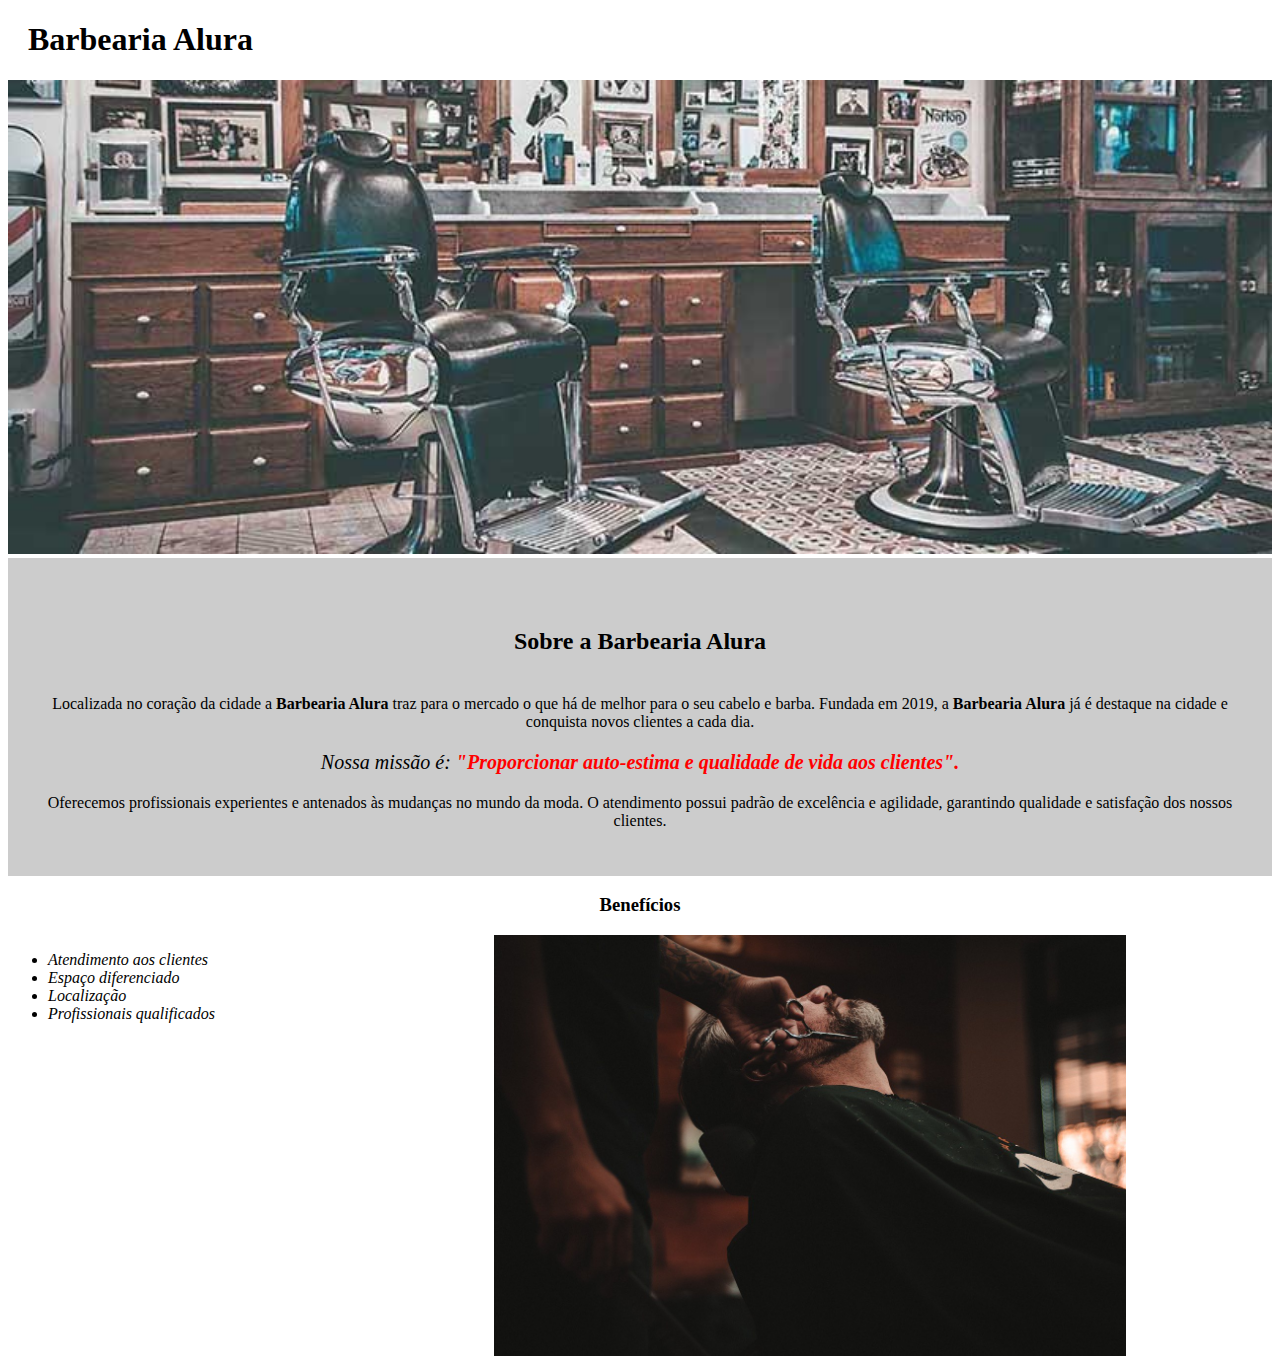
<file: html-css1/index.html>
<!DOCTYPE html>

<html lang="pt-br">

<head>
    <meta charset="UTF-8">
    <link rel="stylesheet" href="styles/style.css">
    <title>Barbearia Alura</title>
</head>

<body>
    <header>
        <h1 class="titulo-principal">Barbearia Alura</h1>
    </header>
    
    <img id="banner" src="images/banner.jpg">

    <div class="principal">
        <h2 class="titulo-centralizado">Sobre a Barbearia Alura</h2>

        <p>Localizada no coração da cidade a <strong>Barbearia Alura</strong> traz para o mercado o que há de melhor
            para o
            seu
            cabelo e barba.
            Fundada em 2019, a <strong>Barbearia Alura</strong> já é destaque na cidade e conquista novos clientes a
            cada
            dia.
        </p>

        <p id="missao"> <em>Nossa missão é: <strong>"Proporcionar auto-estima e qualidade de vida aos
                    clientes".</strong> </em> </p>

        <p>Oferecemos profissionais experientes e antenados às mudanças no mundo da moda. O atendimento possui padrão de
            excelência
            e agilidade, garantindo qualidade e satisfação dos nossos clientes.</p>

    </div>

    <div class="beneficios">
        <h3 class="titulo-centralizado">Benefícios</h3>

        <!-- Identificadores (id) Servem para itens únicos -->
        <!-- Classes (class) Servem para vários itens -->
        <ul>
            <li class="itens">Atendimento aos clientes</li>
            <li class="itens">Espaço diferenciado</li>
            <li class="itens">Localização</li>
            <li class="itens">Profissionais qualificados</li>
        </ul>

        <img class="imagembeneficios" src="images/beneficios.jpg">
    </div>

</body>

</html>
</file>
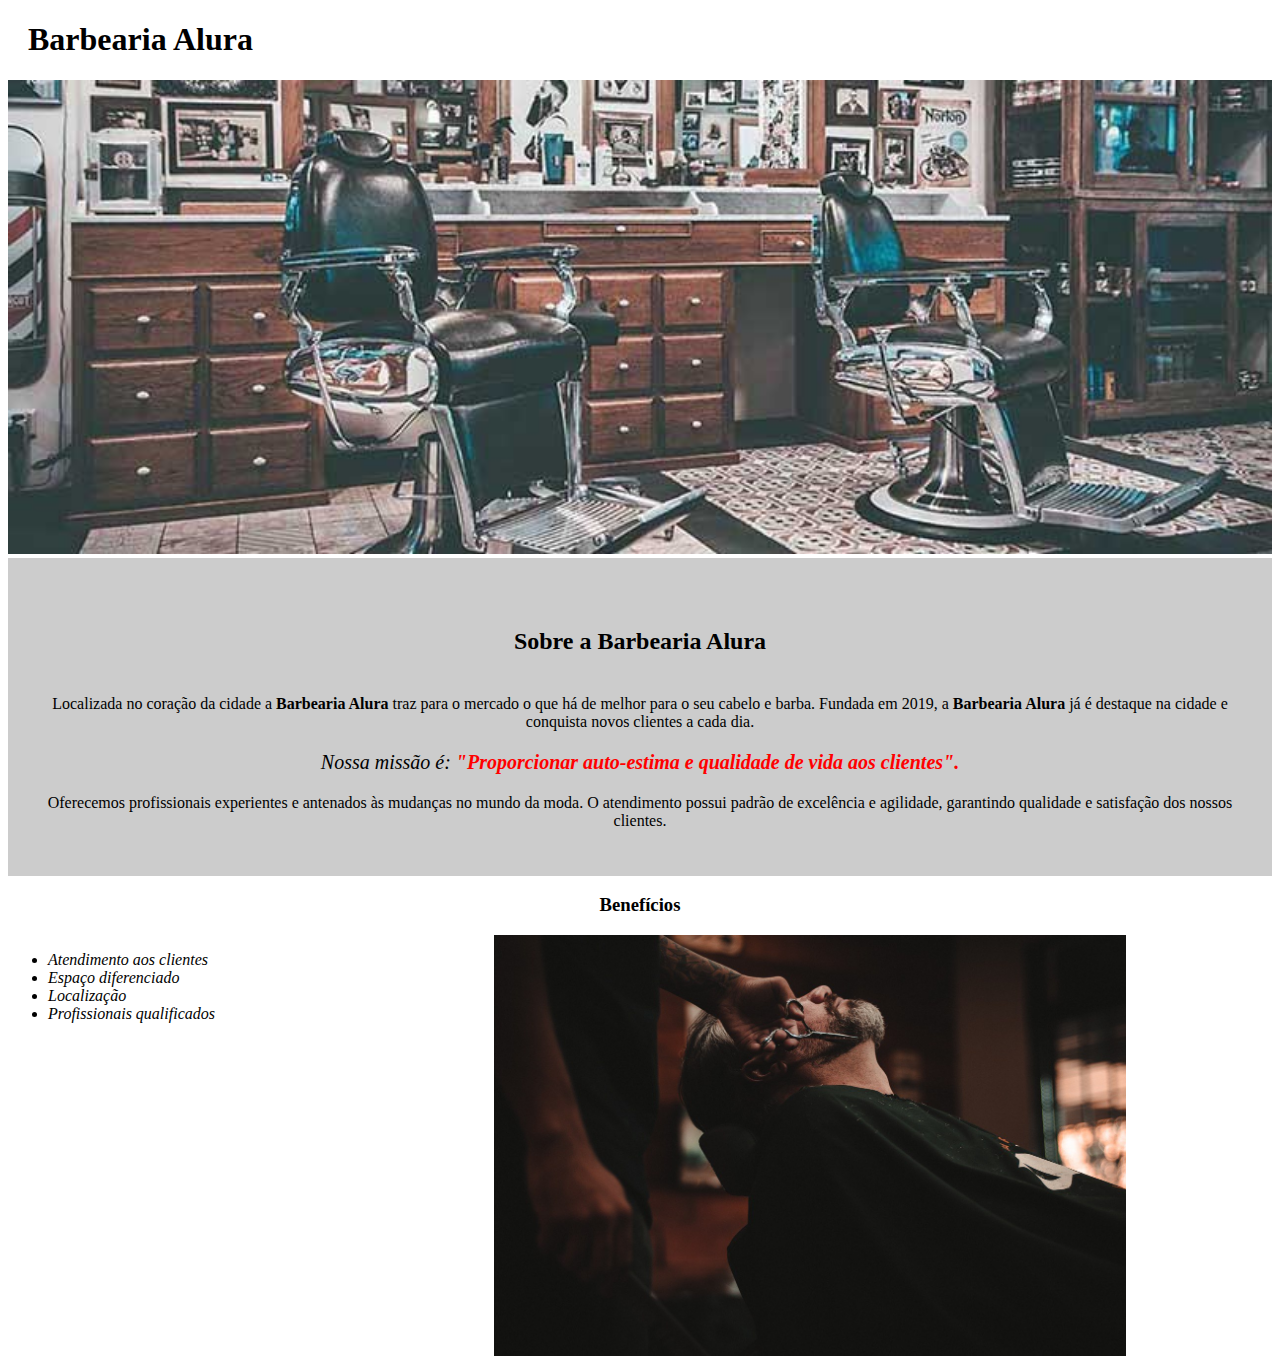
<file: html-css3/index.html>
<!DOCTYPE html>

<html lang="pt-br">

<head>
    <meta charset="UTF-8">
    <link rel="stylesheet" href="styles/style-home.css">
    <title>Barbearia Alura</title>
</head>

<body>
    <header>
        <h1 class="titulo-principal">Barbearia Alura</h1>
    </header>
    
    <img id="banner" src="images/banner.jpg">

    <div class="principal">
        <h2 class="titulo-centralizado">Sobre a Barbearia Alura</h2>

        <p>Localizada no coração da cidade a <strong>Barbearia Alura</strong> traz para o mercado o que há de melhor
            para o
            seu
            cabelo e barba.
            Fundada em 2019, a <strong>Barbearia Alura</strong> já é destaque na cidade e conquista novos clientes a
            cada
            dia.
        </p>

        <p id="missao"> <em>Nossa missão é: <strong>"Proporcionar auto-estima e qualidade de vida aos
                    clientes".</strong> </em> </p>

        <p>Oferecemos profissionais experientes e antenados às mudanças no mundo da moda. O atendimento possui padrão de
            excelência
            e agilidade, garantindo qualidade e satisfação dos nossos clientes.</p>

    </div>

    <div class="beneficios">
        <h3 class="titulo-centralizado">Benefícios</h3>

        <!-- Identificadores (id) Servem para itens únicos -->
        <!-- Classes (class) Servem para vários itens -->
        <ul>
            <li class="itens">Atendimento aos clientes</li>
            <li class="itens">Espaço diferenciado</li>
            <li class="itens">Localização</li>
            <li class="itens">Profissionais qualificados</li>
        </ul>

        <img class="imagembeneficios" src="images/beneficios.jpg">
    </div>

</body>

</html>
</file>
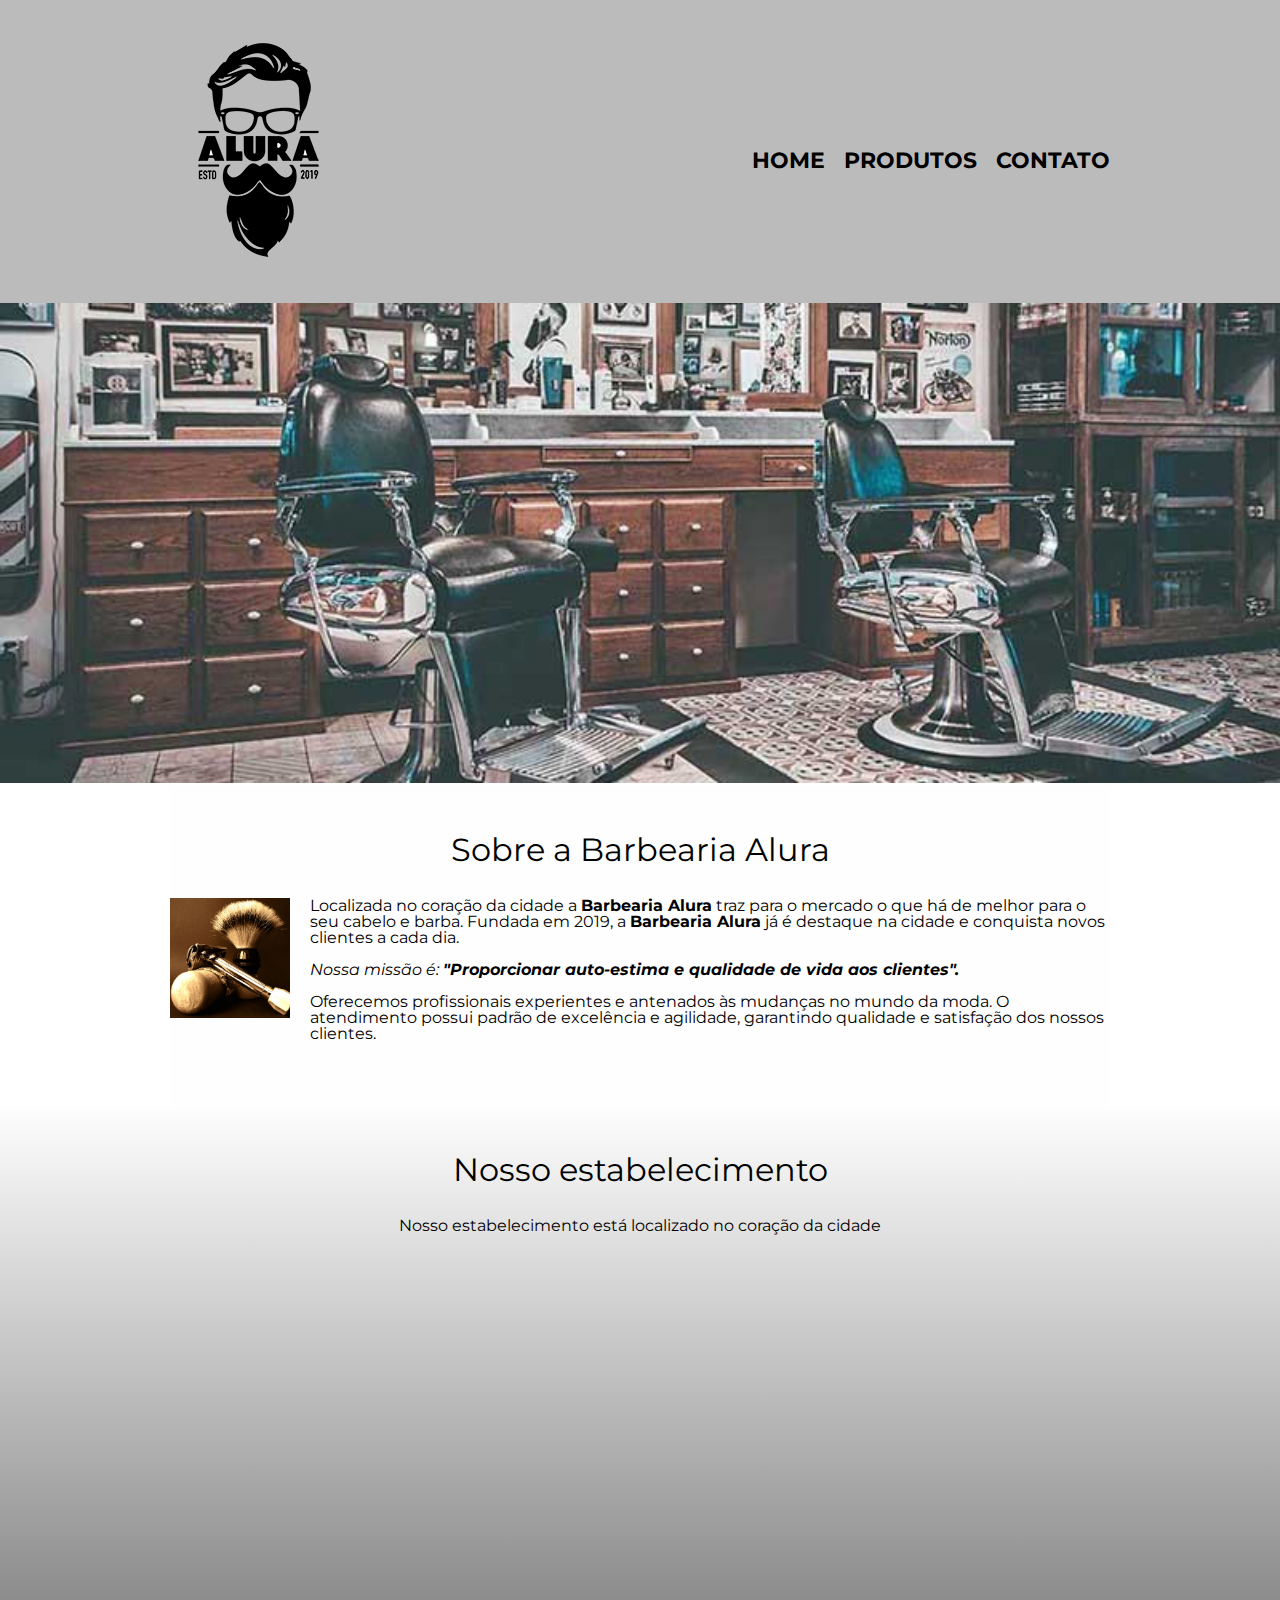
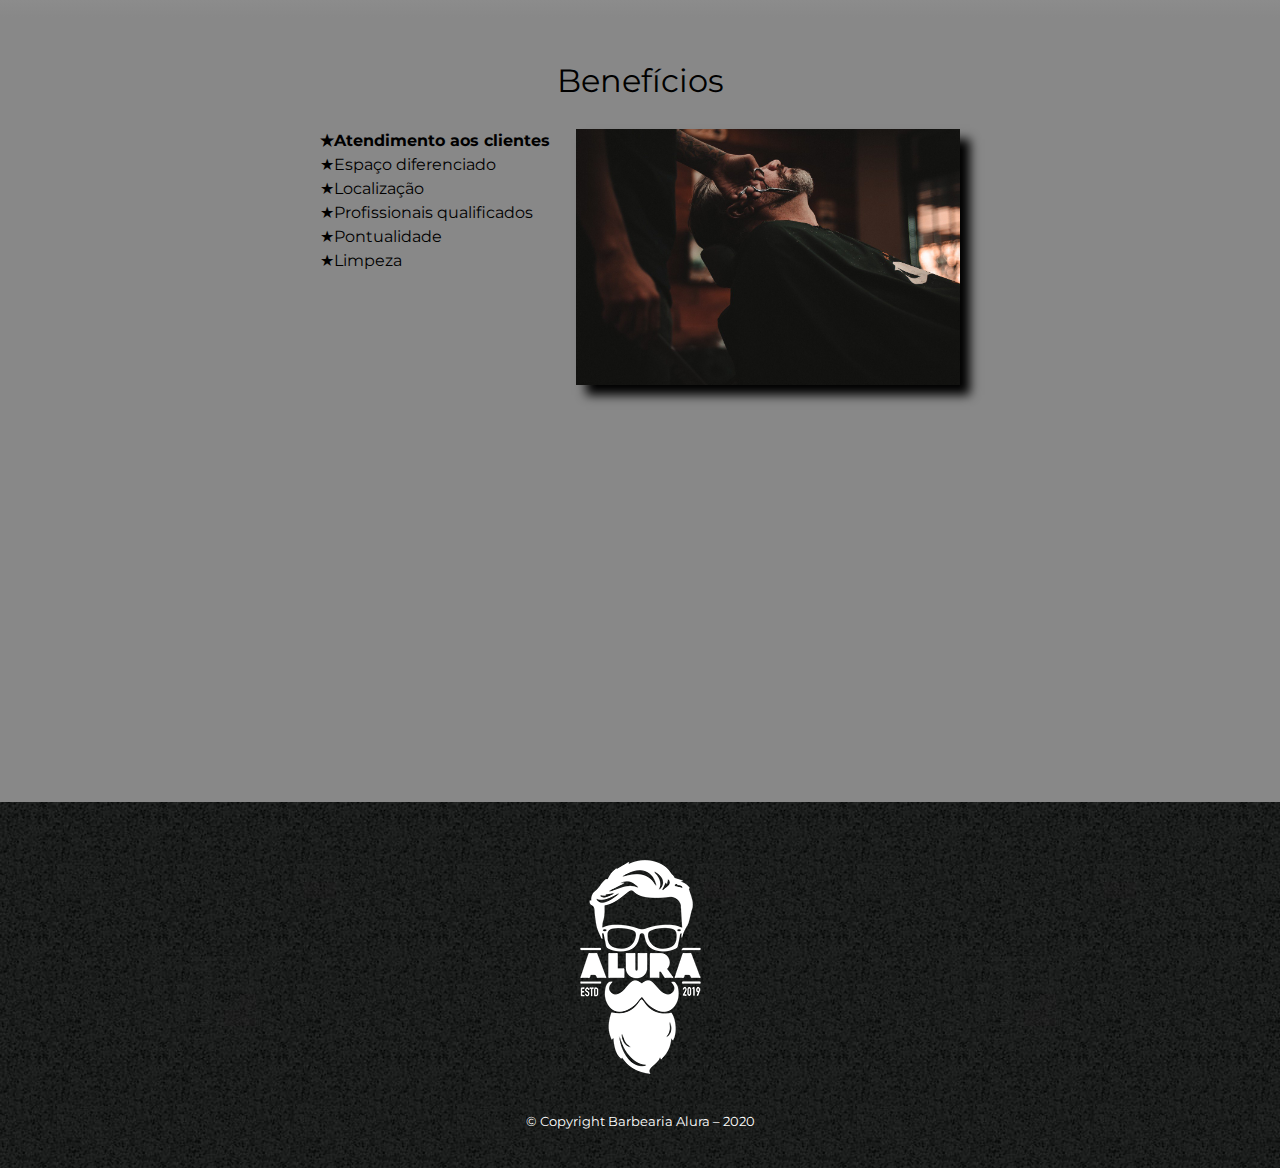
<file: html-css4/index.html>
<!DOCTYPE html>

<html lang="pt-br">

<head>
    <meta charset="UTF-8">
    <meta name="viewport" content="width=device-width">
    <link rel="stylesheet" href="styles/reset.css">
    <link rel="stylesheet" href="styles/style.css">
    <link href="https://fonts.googleapis.com/css2?family=Montserrat:wght@300&display=swap" rel="stylesheet">
    <title>Barbearia Alura</title>
</head>

<body>
    <header>
        <div class="caixa">
            <h1><img src="images/logo.png"></h1>

            <nav>
                <ul>
                    <li><a href="index.html">Home</a></li>
                    <li><a href="produtos.html">Produtos</a></li>
                    <li><a href="contato.html">Contato</a></li>
                </ul>
            </nav>
        </div>
    </header>

    <img class="banner" src="images/banner.jpg">

    <main>
        <section class="principal">
            <h2 class="titulo-principal">Sobre a Barbearia Alura</h2>
            <img src="images/utensilios.jpg" alt="Utensílios de um Barbeiro" class="utensilios">

            <p>Localizada no coração da cidade a <strong>Barbearia Alura</strong> traz para o mercado o que há de melhor
                para o
                seu
                cabelo e barba.
                Fundada em 2019, a <strong>Barbearia Alura</strong> já é destaque na cidade e conquista novos clientes a
                cada
                dia.
            </p>

            <p id="missao"> <em>Nossa missão é: <strong>"Proporcionar auto-estima e qualidade de vida aos
                        clientes".</strong> </em> </p>

            <p>Oferecemos profissionais experientes e antenados às mudanças no mundo da moda. O atendimento possui
                padrão de
                excelência
                e agilidade, garantindo qualidade e satisfação dos nossos clientes.</p>

        </section>

        <section class="mapa">
            <h3 class="titulo-principal">Nosso estabelecimento</h3>
            <p>Nosso estabelecimento está localizado no coração da cidade</p>

            <div class="mapa-conteudo">
                <iframe
                    src="https://www.google.com/maps/embed?pb=!1m18!1m12!1m3!1d3656.4484611390435!2d-46.634653384568466!3d-23.588244284669567!2m3!1f0!2f0!3f0!3m2!1i1024!2i768!4f13.1!3m3!1m2!1s0x94ce5a2b2ed7f3a1%3A0xab35da2f5ca62674!2sCaelum%20-%20Escola%20de%20Tecnologia!5e0!3m2!1spt-BR!2sbr!4v1589826733658!5m2!1spt-BR!2sbr"
                    width="100%" height="300" frameborder="0" style="border:0;" allowfullscreen="" aria-hidden="false"
                    tabindex="0">
                </iframe>
            </div>
        </section>

        <!-- Section : tags que falam sobre o mesmo conteúdo -->
        <section class="beneficios">
            <h3 class="titulo-principal">Benefícios</h3>

            <!-- Identificadores (id) Servem para itens únicos -->
            <!-- Classes (class) Servem para vários itens -->
            <div class="conteudo-beneficios">
                <ul class="lista-beneficios">
                    <li class="itens">Atendimento aos clientes</li>
                    <li class="itens">Espaço diferenciado</li>
                    <li class="itens">Localização</li>
                    <li class="itens">Profissionais qualificados</li>
                    <li class="itens">Pontualidade</li>
                    <li class="itens">Limpeza</li>
                </ul><img class="imagem-beneficios" src="images/beneficios.jpg">
            </div>

            <div class="video">
                <iframe width="100%" height="315" src="https://www.youtube.com/embed/wcVVXUV0YUY" frameborder="0"
                    allow="accelerometer; autoplay; encrypted-media; gyroscope; picture-in-picture" allowfullscreen>
                </iframe>
            </div>
        </section>
    </main>

    <footer>
        <img src="images/logo-branco.png">
        <p class="copyright">&copy; Copyright Barbearia Alura – 2020</p>
    </footer>
</body>

</html>
</file>
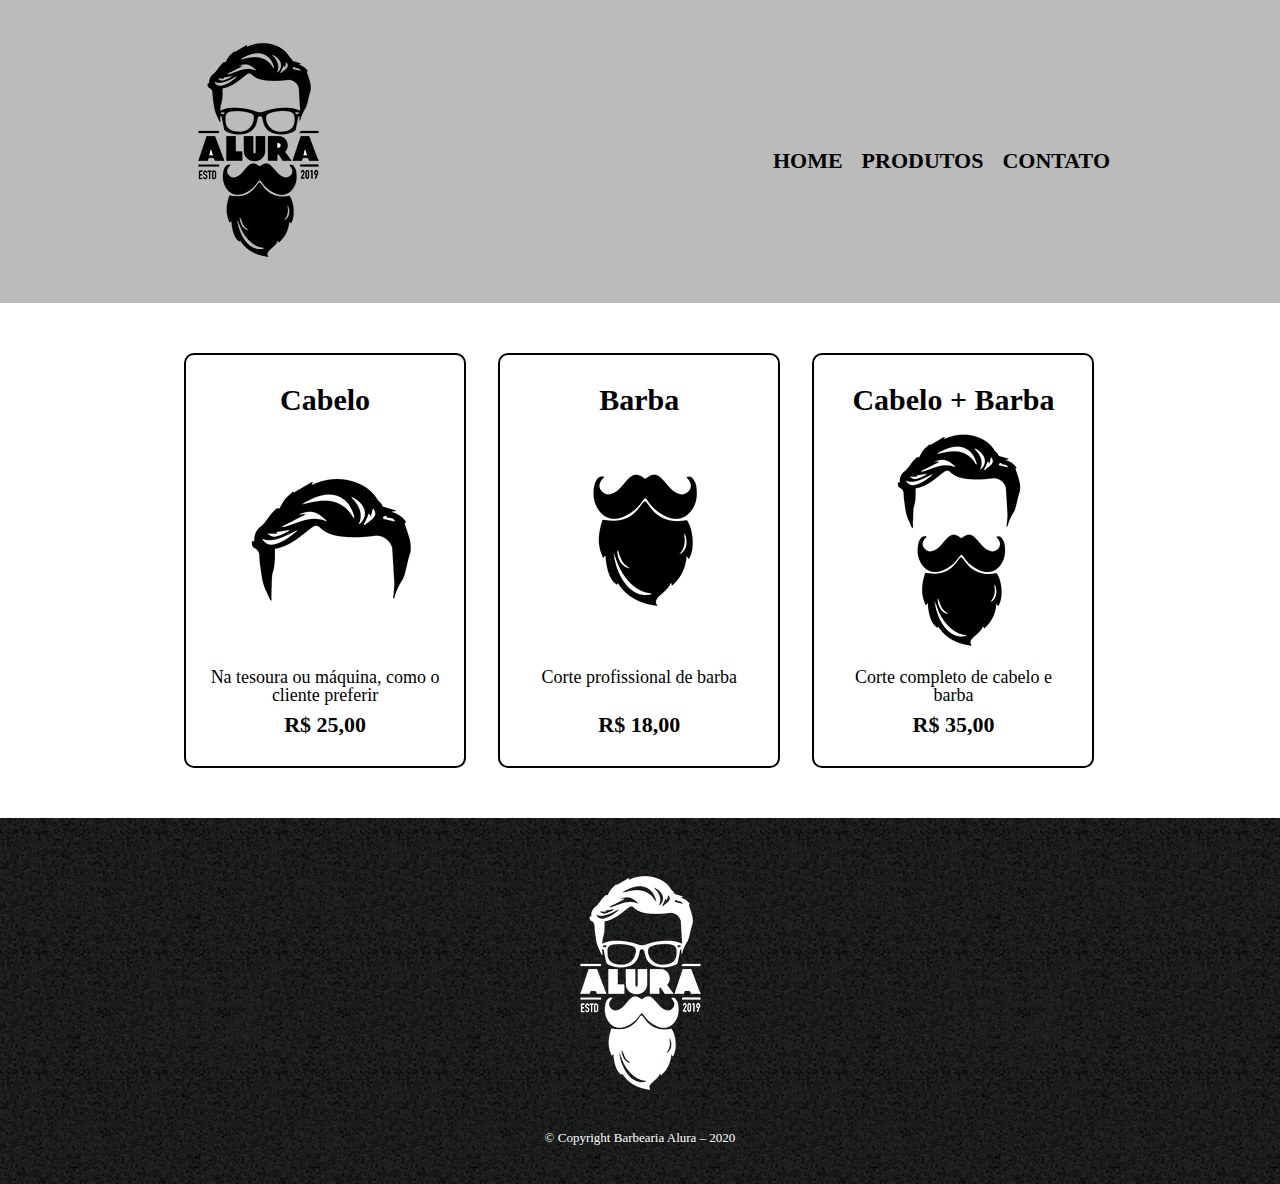
<file: html-css2/produtos.html>
<!DOCTYPE html>

<html lang="pt-br">

<head>
    <meta charset="UTF-8">
    <title>Produtos - Barbearia Alura</title>
    <!-- Reset deve vir antes do seu próprio estilo senão o seu estilo também será resetado -->
    <link rel="stylesheet" href="styles/reset.css">
    <link rel="stylesheet" href="styles/produtos.css">
</head>

<body>
    <!-- Cabeçalho da página -->
    <header>
        <div class="caixa">
            <h1><img src="images/logo.png"></h1>

            <nav>
                <ul>
                    <li><a href="index.html">Home</a></li>
                    <li><a href="produtos.html">Produtos</a></li>
                    <li><a href="contatos.html">Contato</a></li>
                </ul>
            </nav>
        </div>
    </header>

    <main>
        <ul class="produtos">
            <li>
                <h2>Cabelo</h2>
                <img src="images/cabelo.jpg">
                <p class="produto-descricao">Na tesoura ou máquina, como o cliente preferir</p>
                <p class="produto-preco">R$ 25,00</p>
            </li>
            <li>
                <h2>Barba</h2>
                <img src="images/barba.jpg">
                <p class="produto-descricao">Corte profissional de barba</p>
                <p class="produto-preco">R$ 18,00</p>
            </li>
            <li>
                <h2>Cabelo + Barba</h2>
                <img src="images/cabelo+barba.jpg">
                <p class="produto-descricao">Corte completo de cabelo e barba</p>
                <p class="produto-preco">R$ 35,00</p>
            </li>
        </ul>
    </main>

    <footer>
        <img src="images/logo-branco.png">
        <p class="copyright">&copy; Copyright Barbearia Alura – 2020</p>
    </footer>
</body>

</html>
</file>
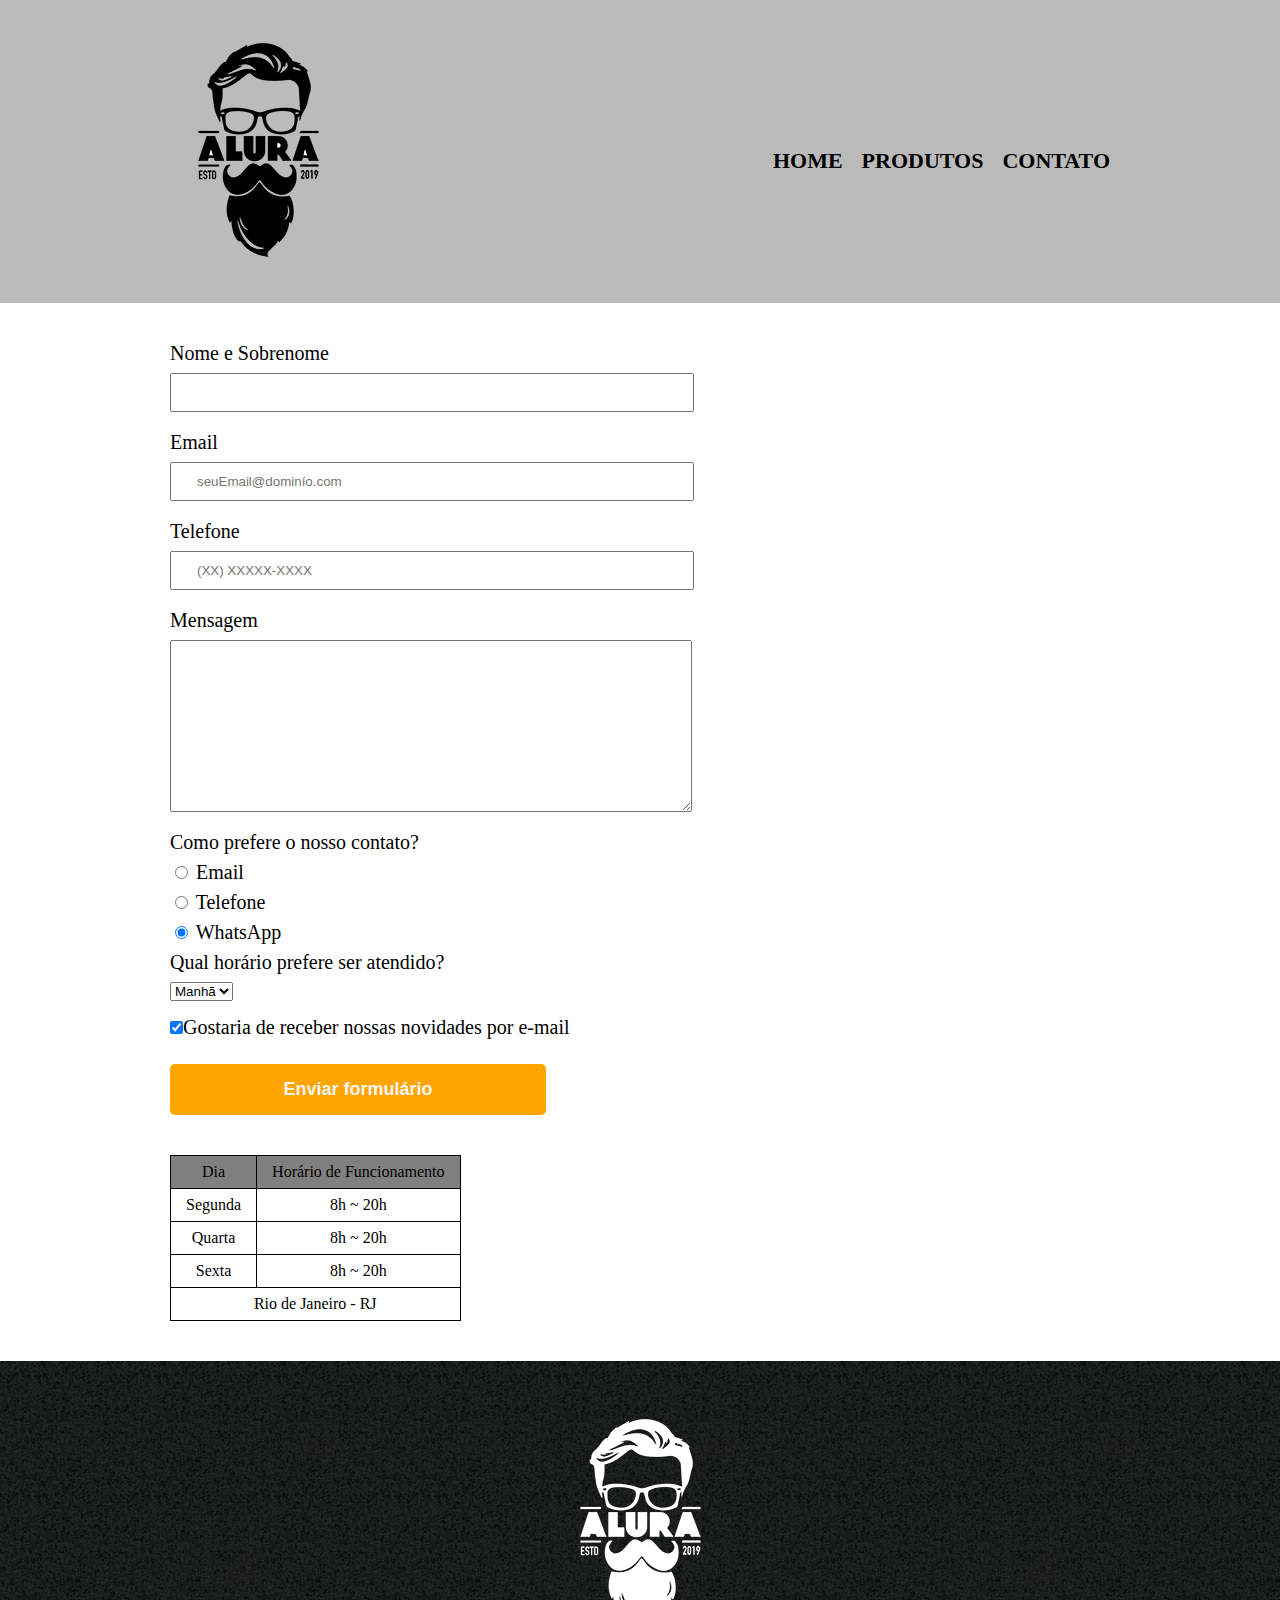
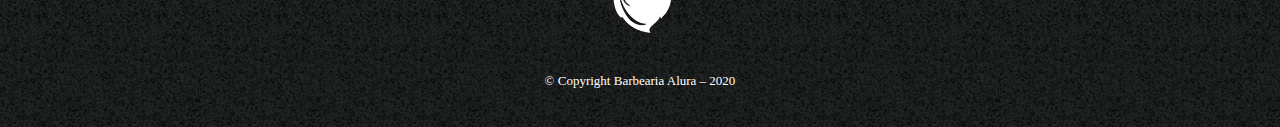
<file: html-css3/contato.html>
<!DOCTYPE html>

<html lang="pt-br">


<head>
    <meta charset="UTF-8">
    <title>Contatos - Barbearia Alura</title>
    <!-- Reset deve vir antes do seu próprio estilo senão o seu estilo também será resetado -->
    <link rel="stylesheet" href="styles/reset.css">
    <link rel="stylesheet" href="styles/style.css">
</head>

<body>
    <!-- Cabeçalho da página -->
    <header>
        <div class="caixa">
            <h1><img src="images/logo.png" alt="Logo da Barbearia Alura"></h1>

            <nav>
                <ul>
                    <li><a href="index.html">Home</a></li>
                    <li><a href="produtos.html">Produtos</a></li>
                    <li><a href="contatos.html">Contato</a></li>
                </ul>
            </nav>
        </div>
    </header>

    <!-- Conteúdo principal da página -->
    <main>
        <form>
            <label for="nomesobrenome">Nome e Sobrenome</label>
            <input type="text" id="nomesobrenome" class="input-padrao" required>

            <label for="email">Email</label>
            <input type="email" id="email" class="input-padrao" required placeholder="seuEmail@dominío.com">

            <label for="telefone">Telefone</label>
            <input type="tel" id="telefone" class="input-padrao" required placeholder="(XX) XXXXX-XXXX">

            <label for="mensagem">Mensagem</label>
            <textarea id="mensagem" cols="30" rows="10" class="input-padrao" required></textarea>

            <fieldset>
                <legend>Como prefere o nosso contato?</legend>
                <label for="radio-email"><input type="radio" value="email" id="radio-email" name="contato">
                    Email</label>


                <label for="radio-telefone"><input type="radio" value="telefone" id="radio-telefone" name="contato">
                    Telefone</label>


                <label for="radio-wpp"><input type="radio" value="whatsapp" id="radio-wpp" name="contato" checked>
                    WhatsApp</label>

            </fieldset>

            <fieldset>
                <legend>Qual horário prefere ser atendido?</legend>
                <select>
                    <option>Manhã</option>
                    <option>Tarde</option>
                    <option>Noite</option>
                </select>
            </fieldset>

            <label><input type="checkbox" class="checkbox" checked>Gostaria de receber nossas novidades por e-mail</label>

            <input type="submit" value="Enviar formulário" class="enviar">
        </form>

        <table>
            <thead>
                <tr>
                    <th>Dia</th>
                    <th>Horário de Funcionamento</th>
                </tr>
            </thead>
            <tbody>
                <tr>
                    <td>Segunda</td>
                    <td>8h ~ 20h</td>
                </tr>
                <tr>
                    <td>Quarta</td>
                    <td>8h ~ 20h</td>
                </tr>
                <tr>
                    <td>Sexta</td>
                    <td>8h ~ 20h</td>
                </tr>

                <!-- Exemplo de como colocar uma célula ocupando várias colunas -->
                <tr>
                    <td colspan="5">Rio de Janeiro - RJ</td> 
                </tr>
            </tbody>
        </table>
    </main>

    <!-- Rodapé -->
    <footer>
        <img src="images/logo-branco.png" alt="Logo da Barbearia Alura">
        <p class="copyright">&copy; Copyright Barbearia Alura – 2020</p>
    </footer>
</body>

</html>
</file>
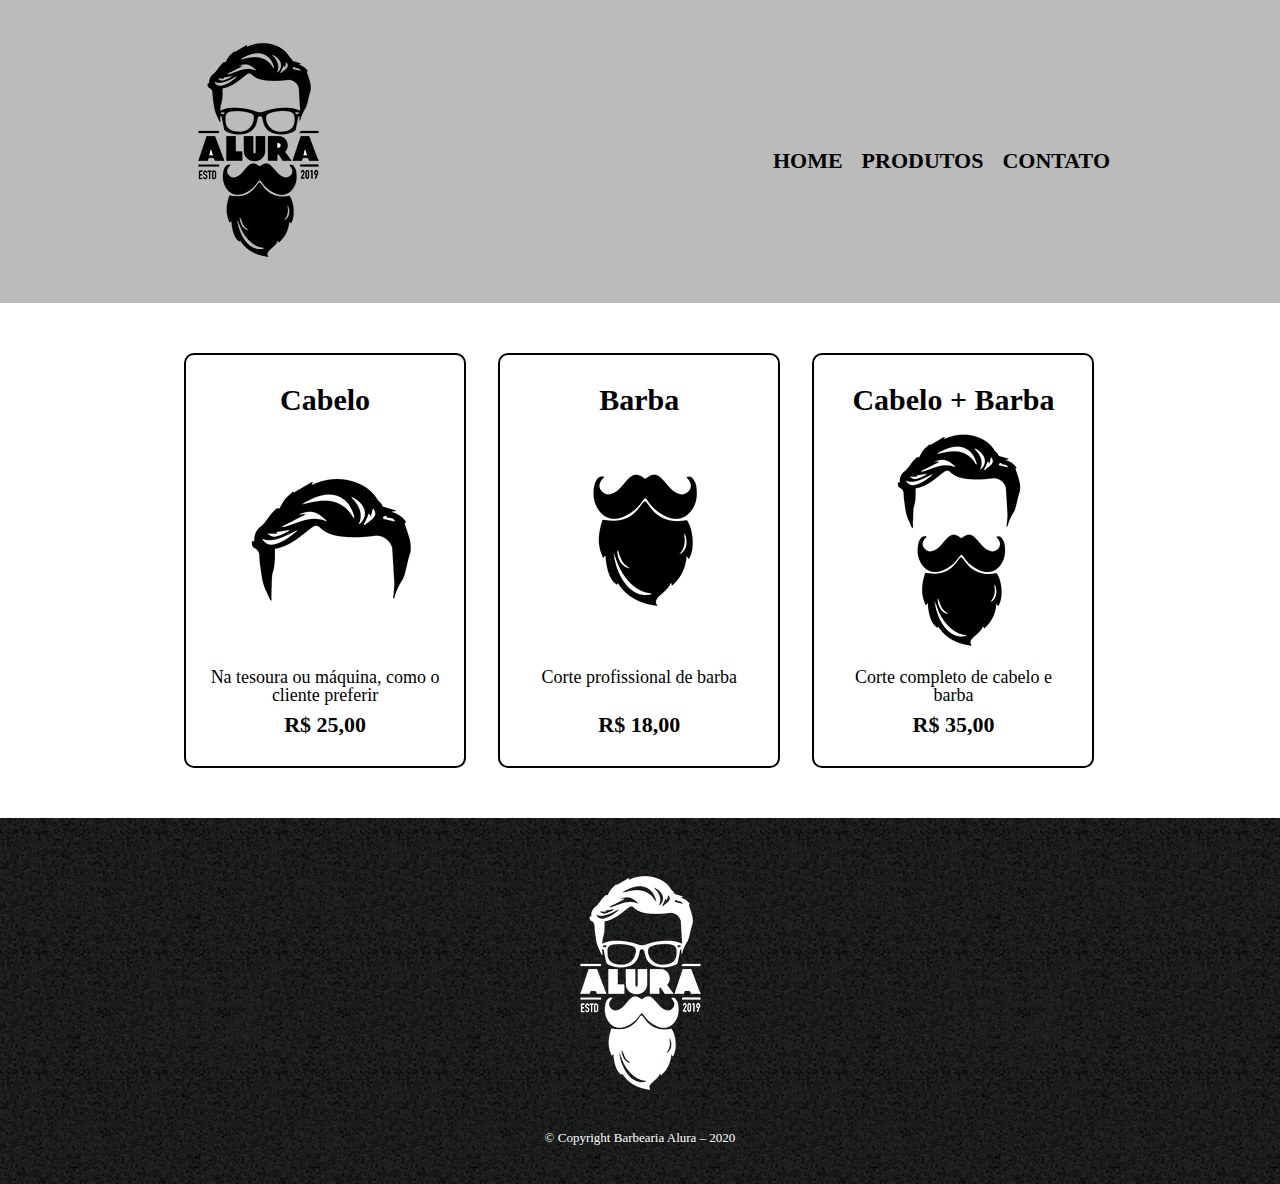
<file: html-css3/produtos.html>
<!DOCTYPE html>

<html lang="pt-br">

<head>
    <meta charset="UTF-8">
    <title>Produtos - Barbearia Alura</title>
    <!-- Reset deve vir antes do seu próprio estilo senão o seu estilo também será resetado -->
    <link rel="stylesheet" href="styles/reset.css">
    <link rel="stylesheet" href="styles/style.css">
</head>

<body>
    <!-- Cabeçalho da página -->
    <header>
        <div class="caixa">
            <h1><img src="images/logo.png"></h1>

            <nav>
                <ul>
                    <li><a href="index.html">Home</a></li>
                    <li><a href="produtos.html">Produtos</a></li>
                    <li><a href="contatos.html">Contato</a></li>
                </ul>
            </nav>
        </div>
    </header>

    <main>
        <ul class="produtos">
            <li>
                <h2>Cabelo</h2>
                <img src="images/cabelo.jpg">
                <p class="produto-descricao">Na tesoura ou máquina, como o cliente preferir</p>
                <p class="produto-preco">R$ 25,00</p>
            </li>
            <li>
                <h2>Barba</h2>
                <img src="images/barba.jpg">
                <p class="produto-descricao">Corte profissional de barba</p>
                <p class="produto-preco">R$ 18,00</p>
            </li>
            <li>
                <h2>Cabelo + Barba</h2>
                <img src="images/cabelo+barba.jpg">
                <p class="produto-descricao">Corte completo de cabelo e barba</p>
                <p class="produto-preco">R$ 35,00</p>
            </li>
        </ul>
    </main>

    <footer>
        <img src="images/logo-branco.png">
        <p class="copyright">&copy; Copyright Barbearia Alura – 2020</p>
    </footer>
</body>

</html>
</file>
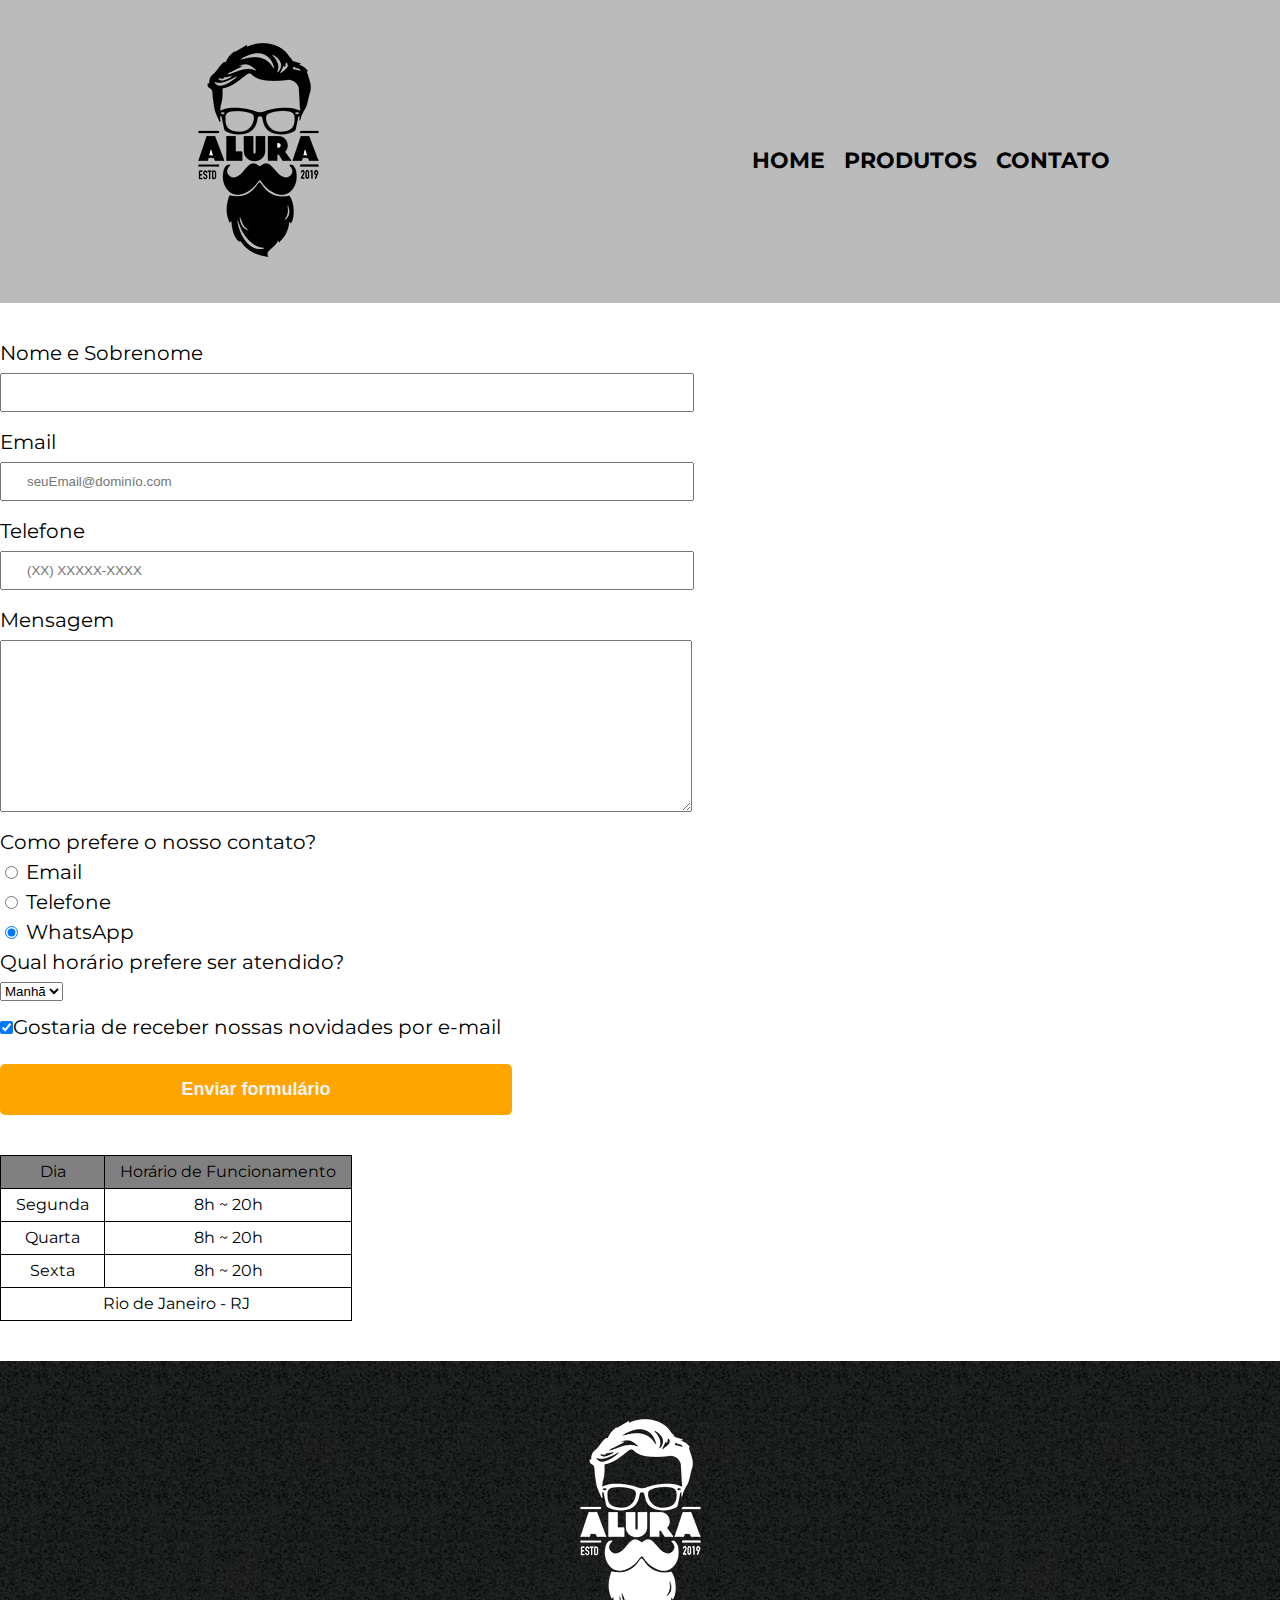
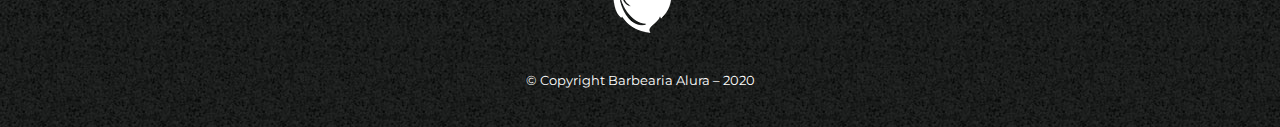
<file: html-css4/contato.html>
<!DOCTYPE html>

<html lang="pt-br">


<head>
    <meta charset="UTF-8">
    <title>Contatos - Barbearia Alura</title>
    <!-- Reset deve vir antes do seu próprio estilo senão o seu estilo também será resetado -->
    <link rel="stylesheet" href="styles/reset.css">
    <link rel="stylesheet" href="styles/style.css">
    <link href="https://fonts.googleapis.com/css2?family=Montserrat:wght@300&display=swap" rel="stylesheet">
</head>

<body>
    <!-- Cabeçalho da página -->
    <header>
        <div class="caixa">
            <h1><img src="images/logo.png" alt="Logo da Barbearia Alura"></h1>

            <nav>
                <ul>
                    <li><a href="index.html">Home</a></li>
                    <li><a href="produtos.html">Produtos</a></li>
                    <li><a href="contato.html">Contato</a></li>
                </ul>
            </nav>
        </div>
    </header>

    <!-- Conteúdo principal da página -->
    <main>
        <form>
            <label for="nomesobrenome">Nome e Sobrenome</label>
            <input type="text" id="nomesobrenome" class="input-padrao" required>

            <label for="email">Email</label>
            <input type="email" id="email" class="input-padrao" required placeholder="seuEmail@dominío.com">

            <label for="telefone">Telefone</label>
            <input type="tel" id="telefone" class="input-padrao" required placeholder="(XX) XXXXX-XXXX">

            <label for="mensagem">Mensagem</label>
            <textarea id="mensagem" cols="30" rows="10" class="input-padrao" required></textarea>

            <fieldset>
                <legend>Como prefere o nosso contato?</legend>
                <label for="radio-email"><input type="radio" value="email" id="radio-email" name="contato">
                    Email</label>


                <label for="radio-telefone"><input type="radio" value="telefone" id="radio-telefone" name="contato">
                    Telefone</label>


                <label for="radio-wpp"><input type="radio" value="whatsapp" id="radio-wpp" name="contato" checked>
                    WhatsApp</label>

            </fieldset>

            <fieldset>
                <legend>Qual horário prefere ser atendido?</legend>
                <select>
                    <option>Manhã</option>
                    <option>Tarde</option>
                    <option>Noite</option>
                </select>
            </fieldset>

            <label><input type="checkbox" class="checkbox" checked>Gostaria de receber nossas novidades por e-mail</label>

            <input type="submit" value="Enviar formulário" class="enviar">
        </form>

        <table>
            <thead>
                <tr>
                    <th>Dia</th>
                    <th>Horário de Funcionamento</th>
                </tr>
            </thead>
            <tbody>
                <tr>
                    <td>Segunda</td>
                    <td>8h ~ 20h</td>
                </tr>
                <tr>
                    <td>Quarta</td>
                    <td>8h ~ 20h</td>
                </tr>
                <tr>
                    <td>Sexta</td>
                    <td>8h ~ 20h</td>
                </tr>

                <!-- Exemplo de como colocar uma célula ocupando várias colunas -->
                <tr>
                    <td colspan="5">Rio de Janeiro - RJ</td> 
                </tr>
            </tbody>
        </table>
    </main>

    <!-- Rodapé -->
    <footer>
        <img src="images/logo-branco.png" alt="Logo da Barbearia Alura">
        <p class="copyright">&copy; Copyright Barbearia Alura – 2020</p>
    </footer>
</body>

</html>
</file>
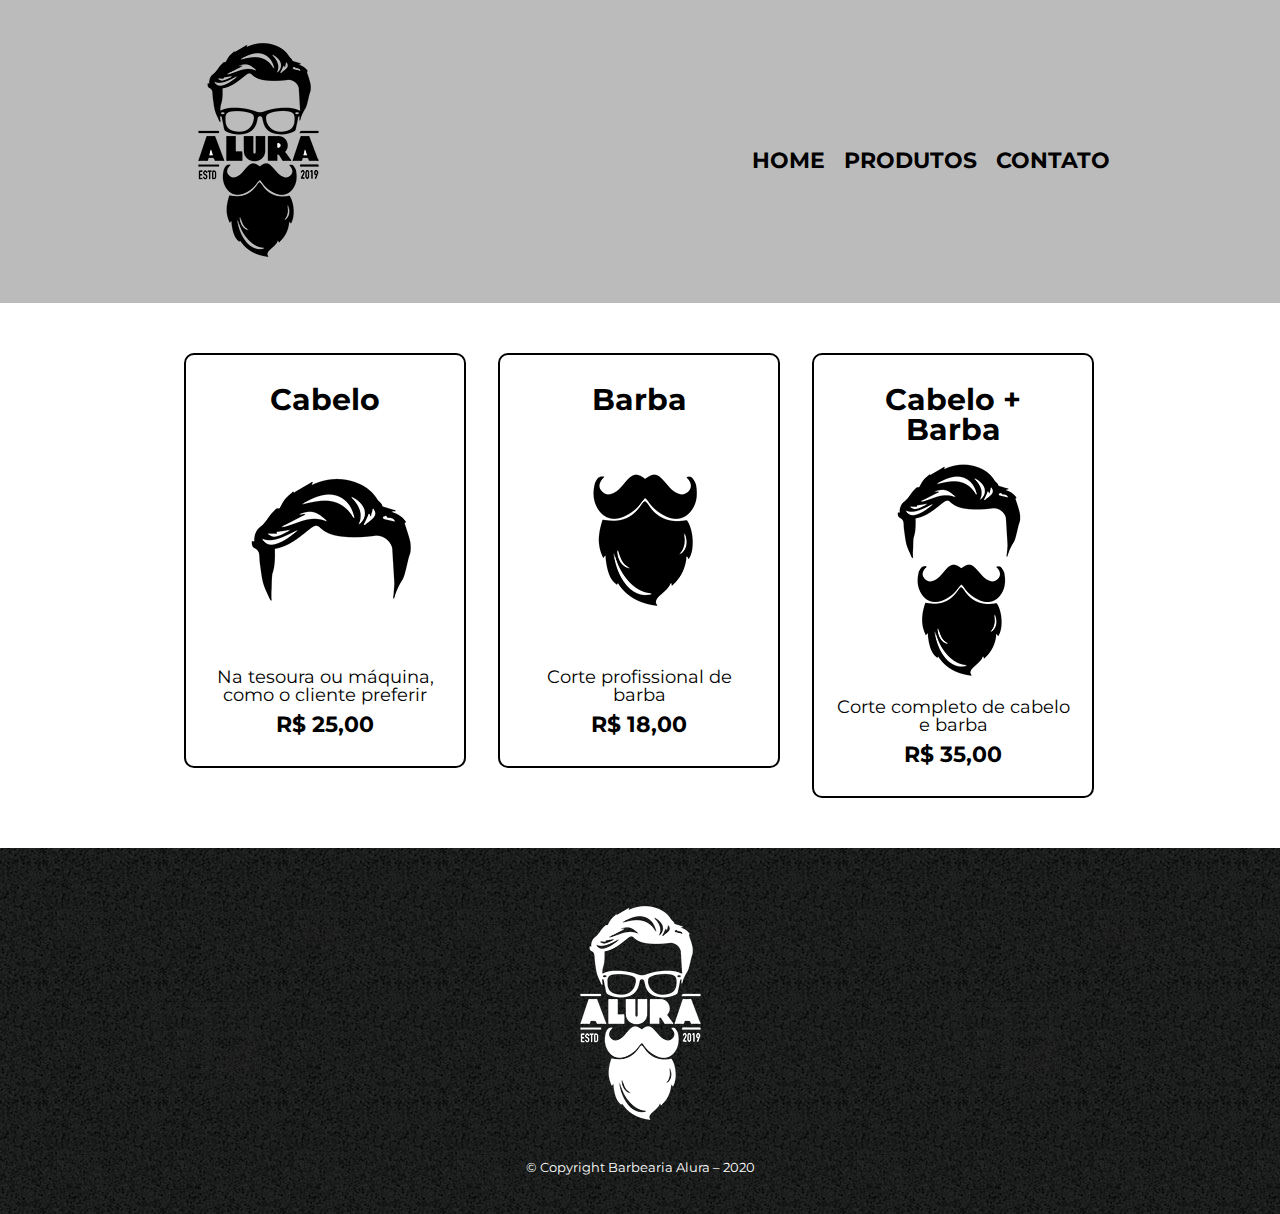
<file: html-css4/produtos.html>
<!DOCTYPE html>

<html lang="pt-br">

<head>
    <meta charset="UTF-8">
    <title>Produtos - Barbearia Alura</title>
    <!-- Reset deve vir antes do seu próprio estilo senão o seu estilo também será resetado -->
    <link rel="stylesheet" href="styles/reset.css">
    <link rel="stylesheet" href="styles/style.css">
    <link href="https://fonts.googleapis.com/css2?family=Montserrat:wght@300&display=swap" rel="stylesheet">
</head>

<body>
    <!-- Cabeçalho da página -->
    <header>
        <div class="caixa">
            <h1><img src="images/logo.png"></h1>

            <nav>
                <ul>
                    <li><a href="index.html">Home</a></li>
                    <li><a href="produtos.html">Produtos</a></li>
                    <li><a href="contato.html">Contato</a></li>
                </ul>
            </nav>
        </div>
    </header>

    <main>
        <ul class="produtos">
            <li>
                <h2>Cabelo</h2>
                <img src="images/cabelo.jpg">
                <p class="produto-descricao">Na tesoura ou máquina, como o cliente preferir</p>
                <p class="produto-preco">R$ 25,00</p>
            </li>
            <li>
                <h2>Barba</h2>
                <img src="images/barba.jpg">
                <p class="produto-descricao">Corte profissional de barba</p>
                <p class="produto-preco">R$ 18,00</p>
            </li>
            <li>
                <h2>Cabelo + Barba</h2>
                <img src="images/cabelo+barba.jpg">
                <p class="produto-descricao">Corte completo de cabelo e barba</p>
                <p class="produto-preco">R$ 35,00</p>
            </li>
        </ul>
    </main>

    <footer>
        <img src="images/logo-branco.png">
        <p class="copyright">&copy; Copyright Barbearia Alura – 2020</p>
    </footer>
</body>

</html>
</file>
<file: html-css1/styles/style.css>
body {
    background: white;
}

.titulo-principal {
    padding-left: 20px;
}

#banner{
    width: 100%;
}

.principal {
    background: #CCCCCC;
    padding: 30px;
}

.titulo-centralizado {
    text-align: center;
}

p {
    text-align: center;
}

#missao{
    font-size: 20px;
}

em strong {
    color: #FF0000;
}

.itens {
    font-style: italic;
}

.beneficios {
    background: white;
}

h2 {
    text-align: center;
    padding: 20px;
}

ul {
    display: inline-block;
    vertical-align: top;
    width: 20%;
    margin-right: 15%;
}

.imagembeneficios {
    width: 50%;
}
</file>
<file: html-css3/styles/style-home.css>
body {
    background: white;
}

.titulo-principal {
    padding-left: 20px;
}

#banner{
    width: 100%;
}

.principal {
    background: #CCCCCC;
    padding: 30px;
}

.titulo-centralizado {
    text-align: center;
}

p {
    text-align: center;
}

#missao{
    font-size: 20px;
}

em strong {
    color: #FF0000;
}

.itens {
    font-style: italic;
}

.beneficios {
    background: white;
}

h2 {
    text-align: center;
    padding: 20px;
}

ul {
    display: inline-block;
    vertical-align: top;
    width: 20%;
    margin-right: 15%;
}

.imagembeneficios {
    width: 50%;
}
</file>
<file: html-css4/styles/style.css>
body {
    font-family: 'Montserrat', sans-serif;
}

header {
    background: #BBBBBB;
    padding: 25px 0;
}

.caixa {
    width: 940px;
    position: relative;
    margin: 0 auto;
}

nav {
    position: absolute;
    right: 0;
    top: 125px;
}

nav li {
    display: inline;
    margin: 0 0 0 15px;
}

nav a {
    text-transform: uppercase;
    text-decoration: none;
    color: #000000;
    font-weight: bold;
    font-size: 22px;
}

nav a:hover{
    color: #C78C19;
    text-decoration: underline;
}

.produtos {
    width: 940px;
    margin: 0 auto;
    padding: 50px 0;
}

.produtos li {
    display: inline-block;
    text-align: center;
    vertical-align: top;
    width: 30%;
    margin: 0 1.5%;
    padding: 30px 20px;
    box-sizing: border-box;
    border: 2px solid #000000;
    border-radius: 10px;
}

.produtos li:hover {
    border-color: #C78C19;
}

.produtos li:active {
    border-color: green;
}

.produtos li:hover h2 {
    font-size: 34px;
}

.produtos h2 {
    font-size: 30px;
    font-weight: bold;
    margin: auto 0;
}

.produto-descricao {
    font-size: 18px;
    height: 36px;
}

.produto-preco {
    font-size: 22px;
    font-weight: bold;
    margin: 10px 0 0;
}

footer {
    text-align: center;
    background: url("../images/bg.jpg");
    padding: 40px 0;
}

.copyright {
    font-size: 13px;
    color: white;
    margin: 20px 0 0;
}

/*
main {

}
*/

form {
    margin: 40px 0;
}

form label, form legend {
    display: block;
    font-size: 20px;
    /* margin: top left/right bottom */
    margin: 0 0 10px;
}

.input-padrao {
    display: block;
    margin: 0 0 20px;
    padding: 10px 25px;
    width: 50%;
}

#radio-email, #radio-telefone, #radio-wpp {
    cursor: pointer;
}

.checkbox {
    margin: 20px 0;
    cursor: pointer;
}

.enviar {
    background: orange;
    color: whitesmoke;
    width: 40%;
    padding: 15px 0;
    font-size: 18px;
    font-weight: bold;
    border: none;
    border-radius: 5px;
    transition: all 1s;
    cursor: pointer;
}

.enviar:hover {
    background: darkorange;
    transform: scale(1.2);
}

table {
    margin: 20px 0 40px;
}

thead {
    background: gray;
}

td, th {
    border: 1px solid black;
    padding: 8px 15px;
    text-align: center;
}

/* CSS da página inicial*/
.banner {
    width: 100%;
}

.titulo-principal {
    text-align: center;
    /* em é utilizado para tamanho base, no caso temos o dobro do tamanho */
    font-size: 2em;
    margin: 0 0 1em;
    /* Limpando float */
    clear: left;
}

.principal {
    padding: 3em 0;
    background: #FEFEFE;
    width: 940px;
    margin: 0 auto;
}

.principal p {
    margin: 0 0 1em;
}

.principal strong {
    font-weight: bold;
}

.principal em {
    font-style: italic;
}

.utensilios {
    width: 120px;
    /* Quando utilizar float, lembrar de limpar os elementos abaixo dele na página */
    float: left;
    /* cima, direita, baixo, esquerda */
    margin: 0 20px 20px 0;
}

.conteudo-beneficios {
    width: 640px;
    margin: 0 auto;
}

.lista-beneficios {
    width: 40%;
    display: inline-block;
    vertical-align: top;
}

.itens {
    line-height: 1.5em;
}

.itens:before {
    content: "★";
}

.itens:first-child {
    font-weight: bold;
}

.imagem-beneficios {
    width: 60%;
    opacity: 1;
    transition: 400ms;
    box-shadow: 10px 10px 10px #000000;
}

.imagem-beneficios:hover {
    opacity: 0.3;
}

.mapa {
    padding: 3em 0;
    background: linear-gradient(#FEFEFE, #888888);
}

.mapa p {
    margin: 0 0 2em;
    text-align: center;
}

.mapa-conteudo {
    width: 940px;
    margin: 0 auto;
}

.video {
    width: 560px;
    margin: 1.5em auto;
}

.beneficios {
    padding: 3em 0;
    background: #888888;    
}

@media screen and (max-width: 480px)  {
    .caixa, .principal, .conteudo-beneficios, .mapa-conteudo, .video {
        width: auto;
    }

    h1 {
        text-align: center;
    }

    nav {
        position: static;
    }

    .lista-beneficios, .imagem-beneficios {
        width: 100%;
    }
}
</file>
<file: html-css2/styles/produtos.css>
header {
    background: #BBBBBB;
    padding: 25px 0;
}

.caixa {
    width: 940px;
    position: relative;
    margin: 0 auto;
}

nav {
    position: absolute;
    right: 0;
    top: 125px;
}

nav li {
    display: inline;
    margin: 0 0 0 15px;
}

nav a {
    text-transform: uppercase;
    text-decoration: none;
    color: #000000;
    font-weight: bold;
    font-size: 22px;
}

nav a:hover{
    color: #C78C19;
    text-decoration: underline;
}

.produtos {
    width: 940px;
    margin: 0 auto;
    padding: 50px 0;
}

.produtos li {
    display: inline-block;
    text-align: center;
    vertical-align: top;
    width: 30%;
    margin: 0 1.5%;
    padding: 30px 20px;
    box-sizing: border-box;
    border: 2px solid #000000;
    border-radius: 10px;
}

.produtos li:hover {
    border-color: #C78C19;
}

.produtos li:active {
    border-color: green;
}

.produtos li:hover h2 {
    font-size: 34px;
}

.produtos h2 {
    font-size: 30px;
    font-weight: bold;
    margin: auto 0;
}

.produto-descricao {
    font-size: 18px;
    height: 36px;
}

.produto-preco {
    font-size: 22px;
    font-weight: bold;
    margin: 10px 0 0;
}

footer {
    text-align: center;
    background: url("../images/bg.jpg");
    padding: 40px 0;
}

.copyright {
    font-size: 13px;
    color: white;
    margin: 20px 0 0;
}
</file>
<file: html-css3/styles/style.css>
header {
    background: #BBBBBB;
    padding: 25px 0;
}

.caixa {
    width: 940px;
    position: relative;
    margin: 0 auto;
}

nav {
    position: absolute;
    right: 0;
    top: 125px;
}

nav li {
    display: inline;
    margin: 0 0 0 15px;
}

nav a {
    text-transform: uppercase;
    text-decoration: none;
    color: #000000;
    font-weight: bold;
    font-size: 22px;
}

nav a:hover{
    color: #C78C19;
    text-decoration: underline;
}

.produtos {
    width: 940px;
    margin: 0 auto;
    padding: 50px 0;
}

.produtos li {
    display: inline-block;
    text-align: center;
    vertical-align: top;
    width: 30%;
    margin: 0 1.5%;
    padding: 30px 20px;
    box-sizing: border-box;
    border: 2px solid #000000;
    border-radius: 10px;
}

.produtos li:hover {
    border-color: #C78C19;
}

.produtos li:active {
    border-color: green;
}

.produtos li:hover h2 {
    font-size: 34px;
}

.produtos h2 {
    font-size: 30px;
    font-weight: bold;
    margin: auto 0;
}

.produto-descricao {
    font-size: 18px;
    height: 36px;
}

.produto-preco {
    font-size: 22px;
    font-weight: bold;
    margin: 10px 0 0;
}

footer {
    text-align: center;
    background: url("../images/bg.jpg");
    padding: 40px 0;
}

.copyright {
    font-size: 13px;
    color: white;
    margin: 20px 0 0;
}

main {
    width: 940px;
    margin: 0 auto;
}

form {
    margin: 40px 0;
}

form label, form legend {
    display: block;
    font-size: 20px;
    /* margin: top left/right bottom */
    margin: 0 0 10px;
}

.input-padrao {
    display: block;
    margin: 0 0 20px;
    padding: 10px 25px;
    width: 50%;
}

#radio-email, #radio-telefone, #radio-wpp {
    cursor: pointer;
}

.checkbox {
    margin: 20px 0;
    cursor: pointer;
}

.enviar {
    background: orange;
    color: whitesmoke;
    width: 40%;
    padding: 15px 0;
    font-size: 18px;
    font-weight: bold;
    border: none;
    border-radius: 5px;
    transition: all 1s;
    cursor: pointer;
}

.enviar:hover {
    background: darkorange;
    transform: scale(1.2);
}

table {
    margin: 20px 0 40px;
}

thead {
    background: gray;
}

td, th {
    border: 1px solid black;
    padding: 8px 15px;
    text-align: center;
}
</file>
